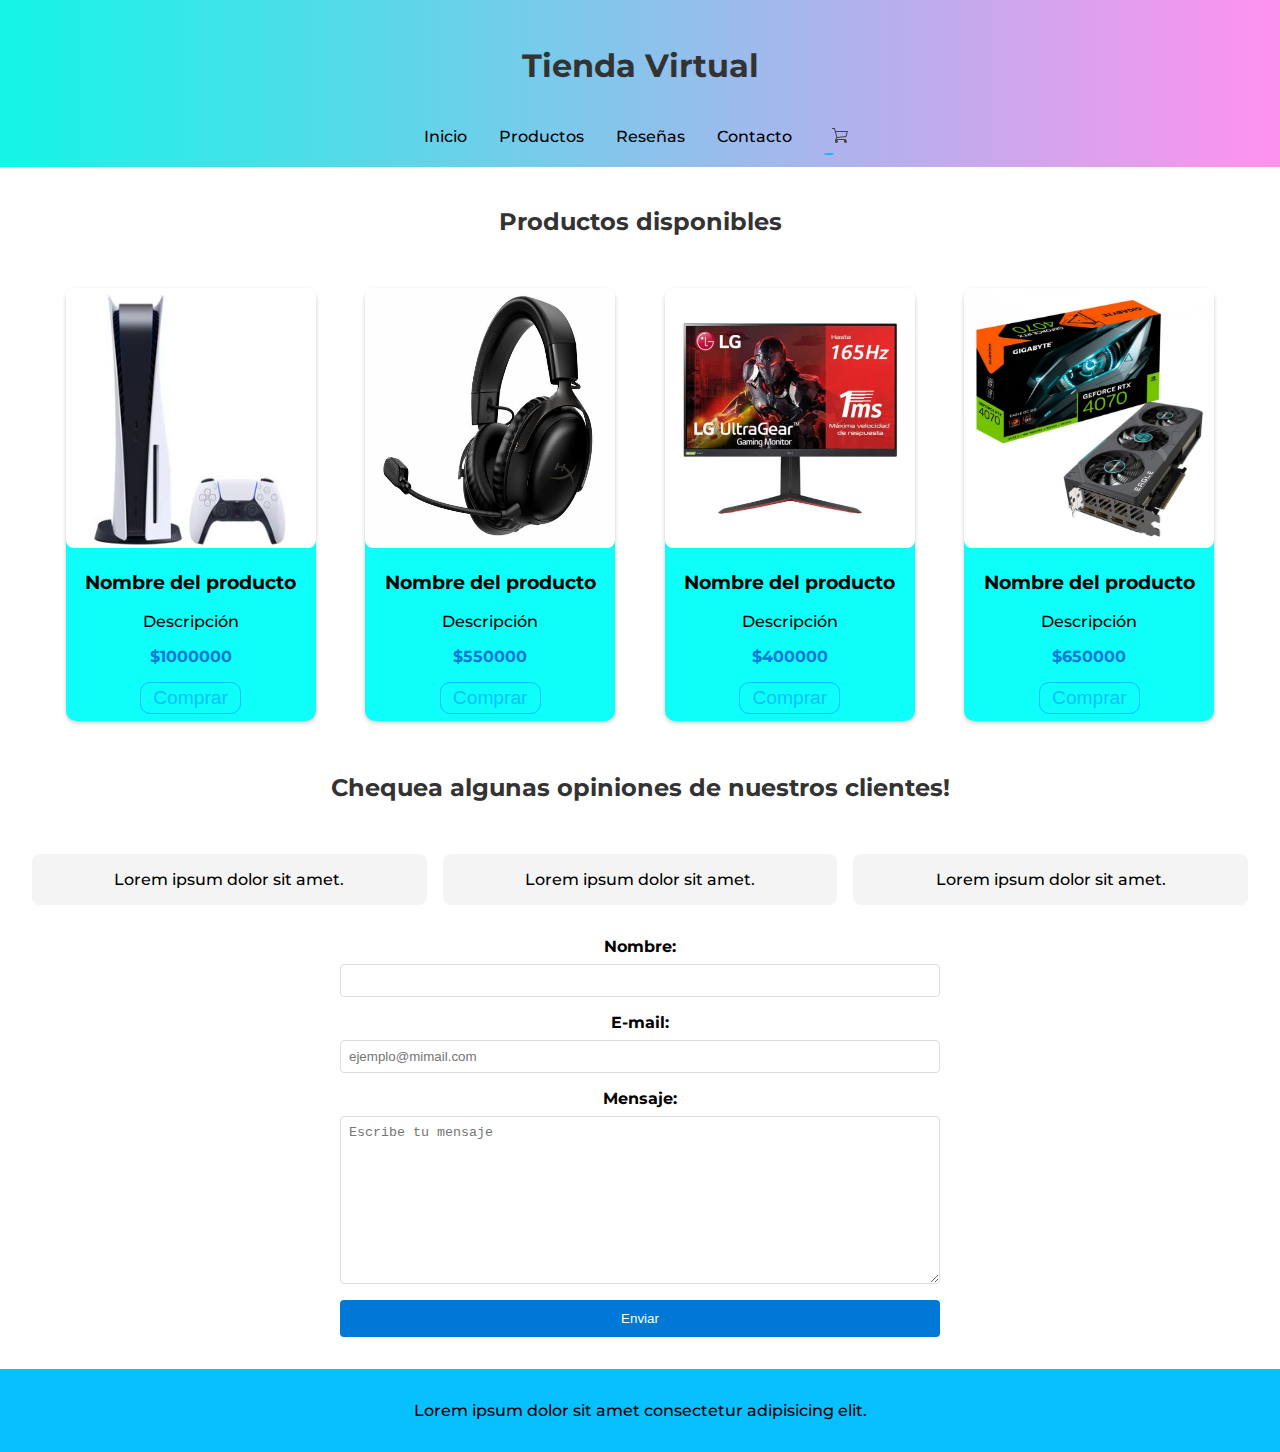
<file: index.html>
<!DOCTYPE html>
<html lang="en">

<head>
     <meta charset="UTF-8">
     <meta name="viewport" content="width=device-width, initial-scale=1.0">
     <link rel="stylesheet" href="css/estilos.css">
     <link rel="preconnect" href="https://fonts.googleapis.com">
     <link rel="preconnect" href="https://fonts.gstatic.com" crossorigin>
     <link href="https://fonts.googleapis.com/css2?family=Montserrat:ital,wght@0,100..900;1,100..900&family=Noto+Sans+JP:wght@100..900&family=Oswald:wght@200..700&display=swap"
          rel="stylesheet">
     <title>Pre Entrega</title>
</head>

<body>
     <header>
          <h1>Tienda Virtual</h1>
          <nav>
               <ul>
                    <li><a href="index.html">Inicio</a></li>
                    <li><a href="#productos">Productos</a></li>
                    <li><a href="#resenas">Reseñas</a></li>
                    <li><a href="#contacto">Contacto</a></li>
                    <li><a class="icono" href="pages/productos.html" onclick="handleCart()">
                              <svg version="1.1" xmlns="http://www.w3.org/2000/svg"
                                   xmlns:xlink="http://www.w3.org/1999/xlink" width="16" height="16"
                                   viewBox="0 0 16 16">
                                   <path fill="#444444"
                                        d="M14 13.1v-1.1h-9.4l0.6-1.1 9.2-0.9 1.6-6h-12.3l-0.7-3h-3v1h2.2l2.1 8.4-1.3 2.6v1.5c0 0.8 0.7 1.5 1.5 1.5s1.5-0.7 1.5-1.5-0.7-1.5-1.5-1.5h7.5v1.5c0 0.8 0.7 1.5 1.5 1.5s1.5-0.7 1.5-1.5c0-0.7-0.4-1.2-1-1.4zM4 5h10.7l-1.1 4-8.4 0.9-1.2-4.9z">
                                   </path>
                              </svg>
                              <div class="count"></div>
                         </a>
                    </li>
               </ul>
          </nav>
     </header>

     <main>
          <section id="productos">
               <h2>Productos disponibles</h2>
               <div class="container-productos">
                    <div class="card">
                         <img src="img/ps5.jpg" alt="Producto 1">
                         <h3>Nombre del producto</h3>
                         <p>Descripción</p>
                         <p class="precio">$1000000</p>
                         <button>Comprar</button>
                    </div>
                    <div class="card">
                         <img src="img/auriculares.jpg" alt="Producto 1">
                         <h3>Nombre del producto</h3>
                         <p>Descripción</p>
                         <p class="precio">$550000</p>
                         <button>Comprar</button>
                    </div>
                    <div class="card">
                         <img src="img/monitor.jpg" alt="Producto 1">
                         <h3>Nombre del producto</h3>
                         <p>Descripción</p>
                         <p class="precio">$400000</p>
                         <button>Comprar</button>
                    </div>
                    <div class="card">
                         <img src="img/GIGABYTE-RTX-4070.jpg" alt="Producto 1">
                         <h3>Nombre del producto</h3>
                         <p>Descripción</p>
                         <p class="precio">$650000</p>
                         <button>Comprar</button>
                    </div>
               </div>
          </section>

          <section id="resenas">
               <h2>Chequea algunas opiniones de nuestros clientes!</h2>
               <div class="container-resenas">
                    <div class="resena">Lorem ipsum dolor sit amet.</div>
                    <div class="resena">Lorem ipsum dolor sit amet.</div>
                    <div class="resena">Lorem ipsum dolor sit amet.</div>
               </div>
          </section>

          <section id="contacto" class="contacto">
               <form action="" method="post">
                    <label for="nombre">Nombre:</label>
                    <input type="text" id="nombre" required>

                    <label for="email">E-mail:</label>
                    <input type="email" id="email" placeholder="ejemplo@mimail.com" required>

                    <label for="mensaje">Mensaje:</label>
                    <textarea name="mensaje" id="mensaje" rows="10" placeholder="Escribe tu mensaje"
                         required></textarea>
                    <button type="submit" class="button-info">Enviar</button>
               </form>
          </section>
     </main>

     <footer>
          <p>Lorem ipsum dolor sit amet consectetur adipisicing elit.</p>
     </footer>
     <script src="js/script.js"></script>
</body>

</html>
</file>
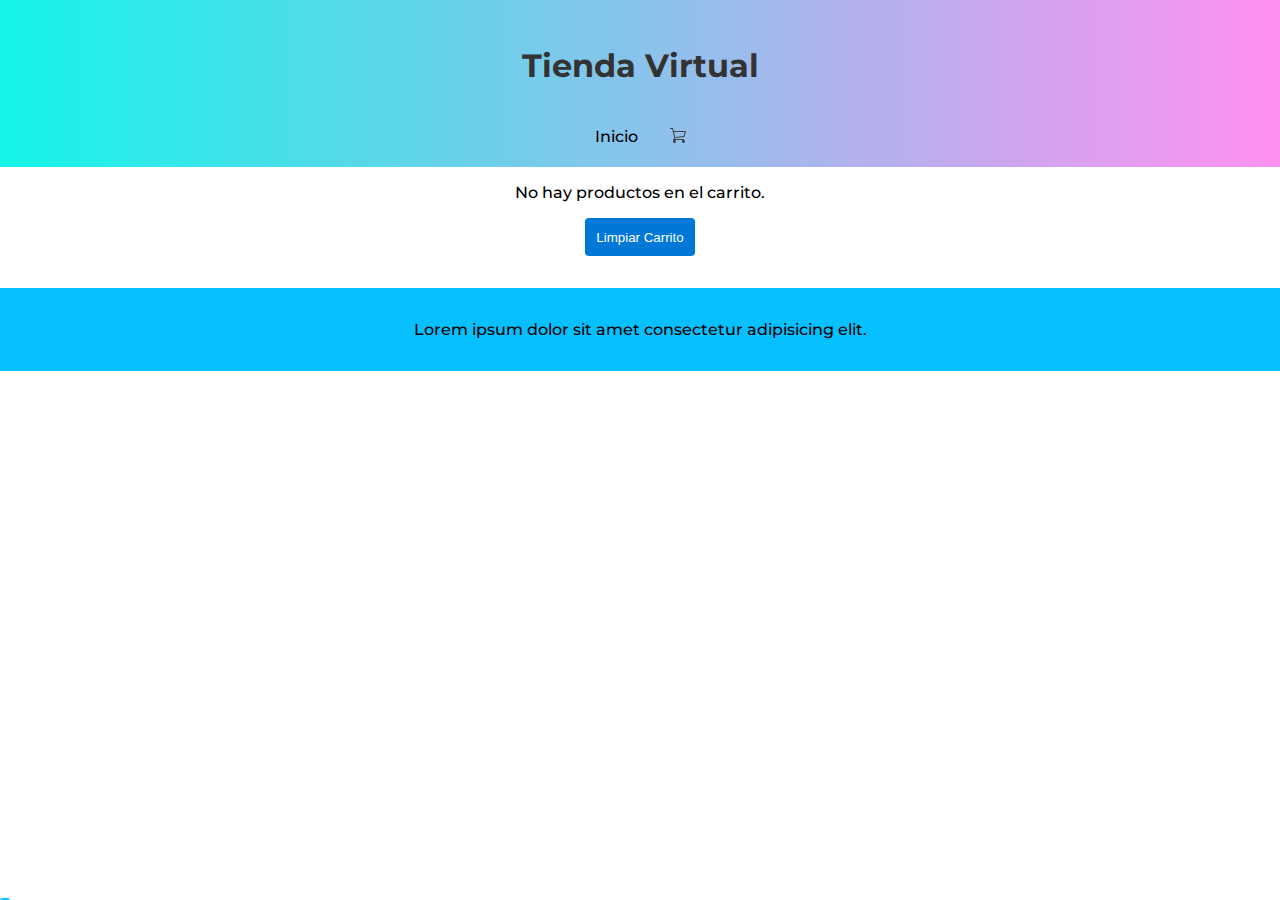
<file: pages/productos.html>
<!DOCTYPE html>
<html lang="en">

<head>
     <meta charset="UTF-8">
     <meta name="viewport" content="width=device-width, initial-scale=1.0">
     <link rel="stylesheet" href="../css/estilos.css">
     <link rel="preconnect" href="https://fonts.googleapis.com">
     <link rel="preconnect" href="https://fonts.gstatic.com" crossorigin>
     <link href="https://fonts.googleapis.com/css2?family=Montserrat:ital,wght@0,100..900;1,100..900&family=Noto+Sans+JP:wght@100..900&family=Oswald:wght@200..700&display=swap"
          rel="stylesheet">
     <title>Pre Entrega</title>
</head>

<body>
     <header>
          <h1>Tienda Virtual</h1>
          <nav>
               <ul>
                    <li><a href="../index.html">Inicio</a></li>
                    <li><a href="/pages/productos.html" onclick="handleCart()">
                              <svg version="1.1" xmlns="http://www.w3.org/2000/svg"
                                   xmlns:xlink="http://www.w3.org/1999/xlink" width="16" height="16"
                                   viewBox="0 0 16 16">
                                   <path fill="#444444"
                                        d="M14 13.1v-1.1h-9.4l0.6-1.1 9.2-0.9 1.6-6h-12.3l-0.7-3h-3v1h2.2l2.1 8.4-1.3 2.6v1.5c0 0.8 0.7 1.5 1.5 1.5s1.5-0.7 1.5-1.5-0.7-1.5-1.5-1.5h7.5v1.5c0 0.8 0.7 1.5 1.5 1.5s1.5-0.7 1.5-1.5c0-0.7-0.4-1.2-1-1.4zM4 5h10.7l-1.1 4-8.4 0.9-1.2-4.9z">
                                   </path>
                              </svg>
                              <div class="count"></div>
                         </a>
                    </li>
               </ul>
          </nav>
     </header>

     <section class="tableProduct" id="itemProducts">
          <h2>Sección de Productos</h2>
     </section>
     <section class="delete-button">
          <button class="button-info" onclick="limpiarCarrito()">Limpiar Carrito</button>
     </section>
     <footer>
          <p>Lorem ipsum dolor sit amet consectetur adipisicing elit.</p>
     </footer>
     <script src="../js/script.js"></script>
     </script>
</body>

</html>
</file>
<file: css/estilos.css>
:root {
  font-family: "Montserrat", sans-serif;
  font-weight: 500;
  font-style: normal;
  --primary-color: #08bfff;
  --secondary-color: #0efff9;
  --dark-color: #0c388f;
  /* --background-color: #16192a; */
}

body {
  margin: 0;
  padding: 0;
}

h1,
h2 {
  text-align: center;
  color: #333;
  padding: 20px;
}

a {
  text-decoration: none;
  color: #000;
}

a:hover {
  color: #f4f4f4;
}

header {
  background: linear-gradient(
    90deg,
    rgba(34, 24, 204, 1) 0%,
    rgba(20, 245, 231, 1) 0%,
    rgba(255, 145, 240, 1) 100%,
    rgba(0, 212, 255, 1) 100%
  );
  color: white;
  padding: 0.3rem;
}

header {
  nav {
    ul {
      list-style: none;
      display: flex;
      justify-content: center;
      padding: 0;
    }
  }
}

header nav ul li {
  margin: 0 1rem;
}

.icono {
  border: none;
  padding: 0.5rem;
  position: relative;
}

.icono:hover {
  border-radius: 50%;

  .count {
    color: var(--secondary-color);
    background-color: var(--primary-color);
    border: 1px solid var(--secondary-color);
  }
}

.count {
  position: absolute;
  bottom: 0;
  left: 0;
  font-size: 12px;
  color: var(--primary-color);
  background-color: var(--secondary-color);
  padding: 0 0.25rem;
  border: 1px solid var(--primary-color);
  border-radius: 50%;
}

section {
  grid-area: productos;
  text-align: center;
  color: #000;
}

.container-productos {
  display: flex;
  flex-wrap: wrap;
  gap: 1rem;
  justify-content: space-evenly;
  margin: 2rem;

  button {
    padding: 0.25rem 0.75rem;
    background-color: var(--secondary-color);
    color: var(--primary-color);
    border: 1px solid var(--primary-color);
    border-radius: 10px;
    font-size: 1.2rem;
    margin-bottom: 1rem;
    transition: all 0.3s ease-in-out;
  }

  button:hover {
    background-color: var(--primary-color);
    color: var(--secondary-color);
    border: 1px solid var(--secondary-color);
    transform: scale(1.1);
  }
}

.card {
  width: 250px;
  background-color: var(--secondary-color);
  box-shadow: 0px 2px 4px rgba(0, 0, 0, 0.2);
  border-radius: 10px;
  transition: all 0.3s ease;
}

.card img {
  width: 100%;
  height: 60%;
  border-radius: 8px;
}

.precio {
  color: #0078d7;
  font-weight: bold;
}

.container-resenas {
  display: grid;
  grid-template-columns: repeat(auto-fit, minmax(250px, 1fr));
  gap: 1rem;
  margin: 2rem;
}

.resena {
  background: #f4f4f4;
  padding: 1rem;
  border-radius: 8px;
  text-align: center;
}

.contacto {
  form {
    max-width: 600px;
    margin: 2rem auto;
    display: flex;
    flex-direction: column;
  }
}

.contacto {
  label {
    margin-bottom: 0.5rem;
    font-weight: bold;
  }
}

.contacto input,
.contacto textarea {
  margin-bottom: 1rem;
  padding: 0.5rem;
  border: 1px solid #ddd;
  border-radius: 4px;
}

.button-info {
  background: #0078d7;
  color: white;
  border: none;
  padding: 0.7rem;
  border-radius: 4px;
}

.button-info:hover {
  background: #005bb5;
}

footer {
  background: var(--primary-color);
  color: #000;
  text-align: center;
  padding: 1rem 0;
  margin-top: 2rem;
}

.table-container {
  width: 80%;
  max-width: 1000px;
  margin: 20px auto;
  padding: 20px;
  background-color: #fff;
  border-radius: 8px;
  box-shadow: 0 4px 12px rgba(0, 0, 0, 0.1);
}

.table {
  width: 50%;
  border-collapse: collapse;
  margin-top: 20px;
  border-radius: 8px;
  overflow: hidden;
  margin: 0 auto;
}

.table th {
  background-color: #007bff;
  color: #fff;
  text-align: left;
  padding: 12px 16px;
  font-weight: bold;
  text-transform: uppercase;
  letter-spacing: 1px;
  border-bottom: 2px solid #0056b3;
}

.table td {
  padding: 12px 16px;
  text-align: left;
  border-bottom: 1px solid #ddd;
  font-size: 14px;
  color: #333;
}

.table tbody tr:nth-child(even) {
  background-color: #f9f9f9;
}

.table tbody tr:hover {
  background-color: #f1f1f1;
  cursor: pointer;
}

.table tfoot {
  background-color: #f2f2f2;
  font-weight: bold;
  text-align: right;
}
</file>
